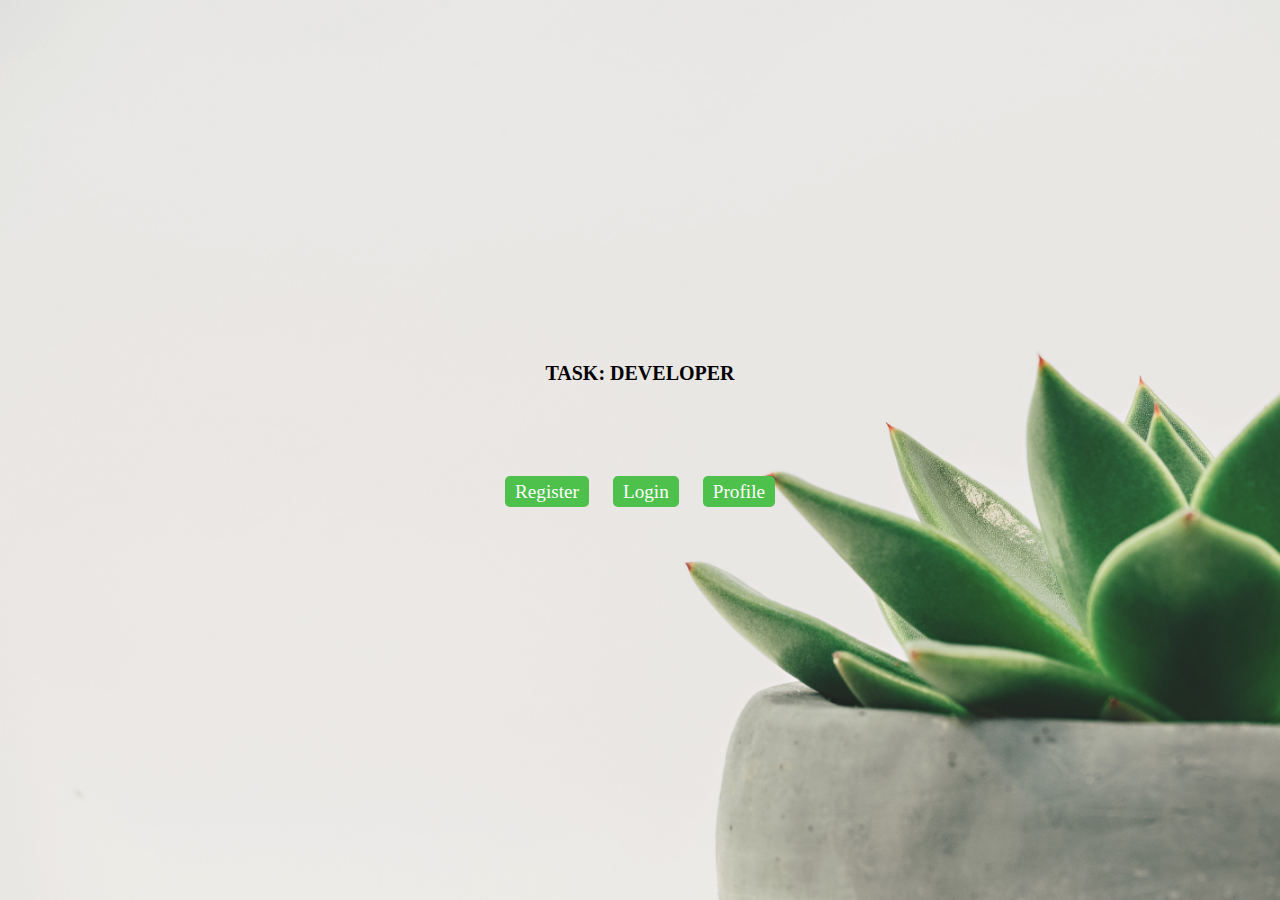
<file: index.html>
<!DOCTYPE html>
<html lang="en">
<head>
    <meta charset="UTF-8">
    <meta http-equiv="X-UA-Compatible" content="IE=edge">
    <meta name="viewport" content="width=device-width, initial-scale=1.0">
    <title>Index</title>
    <link rel="stylesheet" href="css/index.css">
</head>
<body>
    <div>
    <h1>TASK:  DEVELOPER</h1>
        <ul>
            <li><a href="register.html">Register</a></li>
            <li><a href="login.html">Login</a></li>
            <li><a href="profile.html">Profile</a></li>
        </ul>
        </div>
    
</body>
</html>
</file>
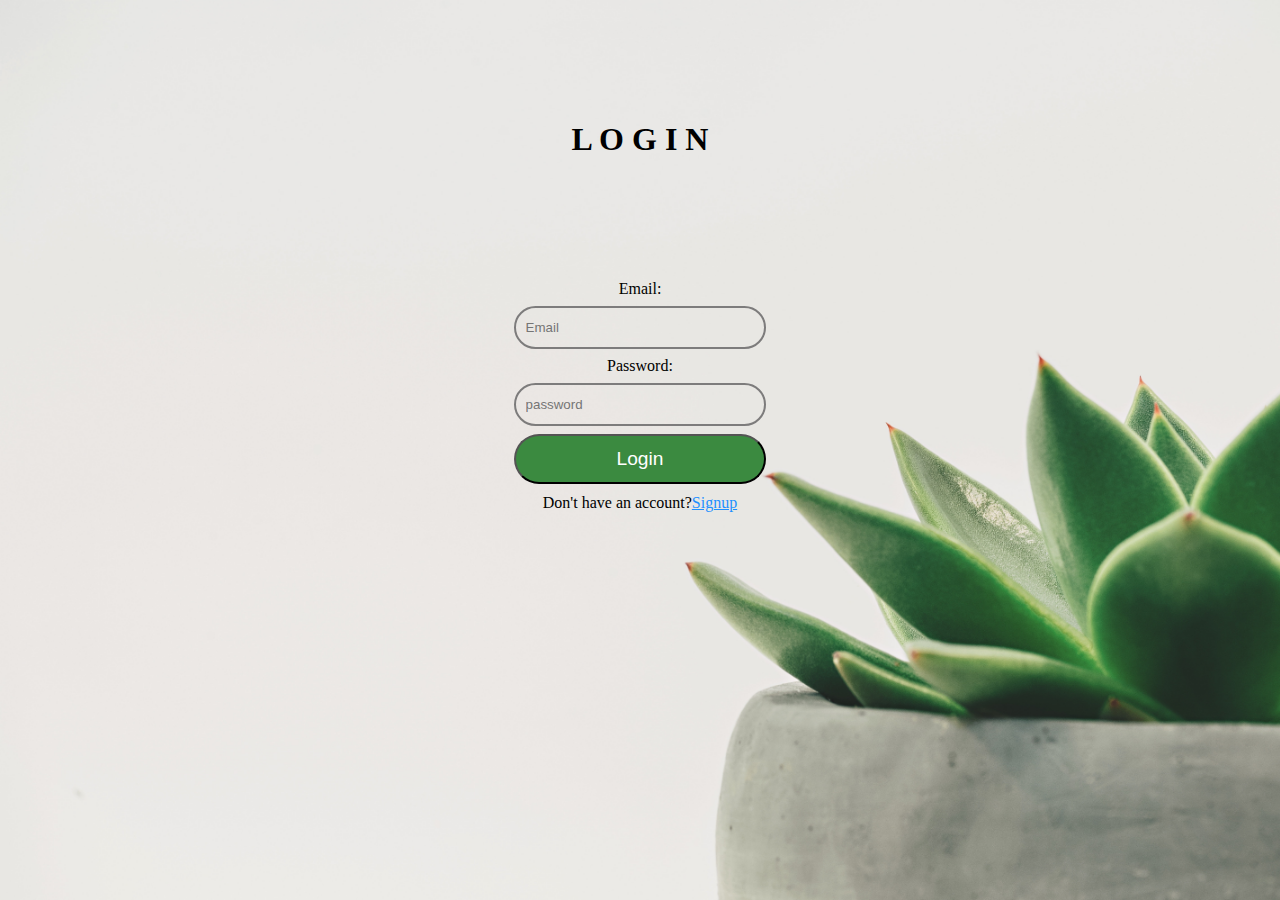
<file: login.html>
<!DOCTYPE html>
<html lang="en">
<head>
    <meta charset="UTF-8">
    <meta http-equiv="X-UA-Compatible" content="IE=edge">
    <meta name="viewport" content="width=device-width, initial-scale=1.0">
    <title>Login page</title>
    <link rel="stylesheet"href="css/login.css">
</head>
<body>
    <div class="login-page">
        <div class="login-form"> 
      <form action="php/login.php" method="post">
        <h1>L O G I N</h1>
          <label for="name">Email:</label><br>
          <input type="text" name="name" placeholder="Email"id="name" /><br>
          <label for="password">Password:</label><br>
          <input type="password" name="password"placeholder="password" id="password 1" /><br>
      
          <input type="submit" value="Login" ><br>
        
            Don't have an account?<a href="register.html" target="_blank">Signup</a></form></label>
            </form>
       </div>
   </div>
      <script src="js/login.js"></script>
    
</body>
</html>
</file>
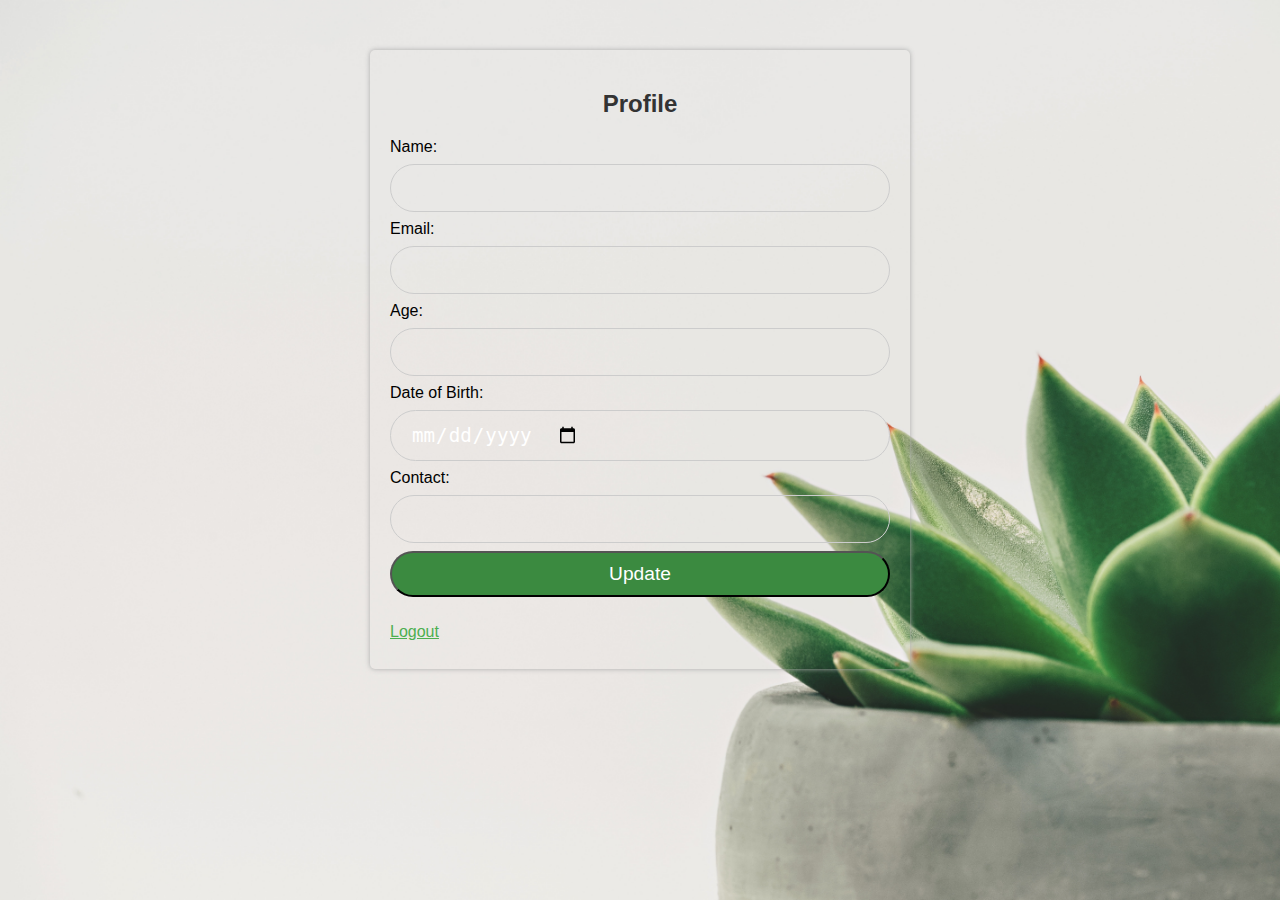
<file: profile.html>
<!DOCTYPE html>
<html lang="en">
<head>
    <meta charset="UTF-8">
    <meta http-equiv="X-UA-Compatible" content="IE=edge">
    <meta name="viewport" content="width=device-width, initial-scale=1.0">
	<title>Profile</title>
	<link rel="stylesheet" href="css/profile.css">
</head>
<body>
    <div class="form-container">
    <form action="php/profile.php" method="post">
	   <h2>Profile</h2>
		<label for="name">Name:</label>
		<input type="text" name="name"><br>

		<label for="email">Email:</label>
		<input type="email" name="email"><br>

		<label for="age">Age:</label>
		<input type="number" name="age"><br>

		<label for="dob">Date of Birth:</label>
		<input type="date" name="dob"><br>

		<label for="contact">Contact:</label>
		<input type="text" name="contact"><br>

		<input type="submit" value="Update">
	</form>
	<p><a href="logout.php">Logout</a></p>
    </div>
	<script src="js/profile.js"></script>
    </body>
</html>
</file>
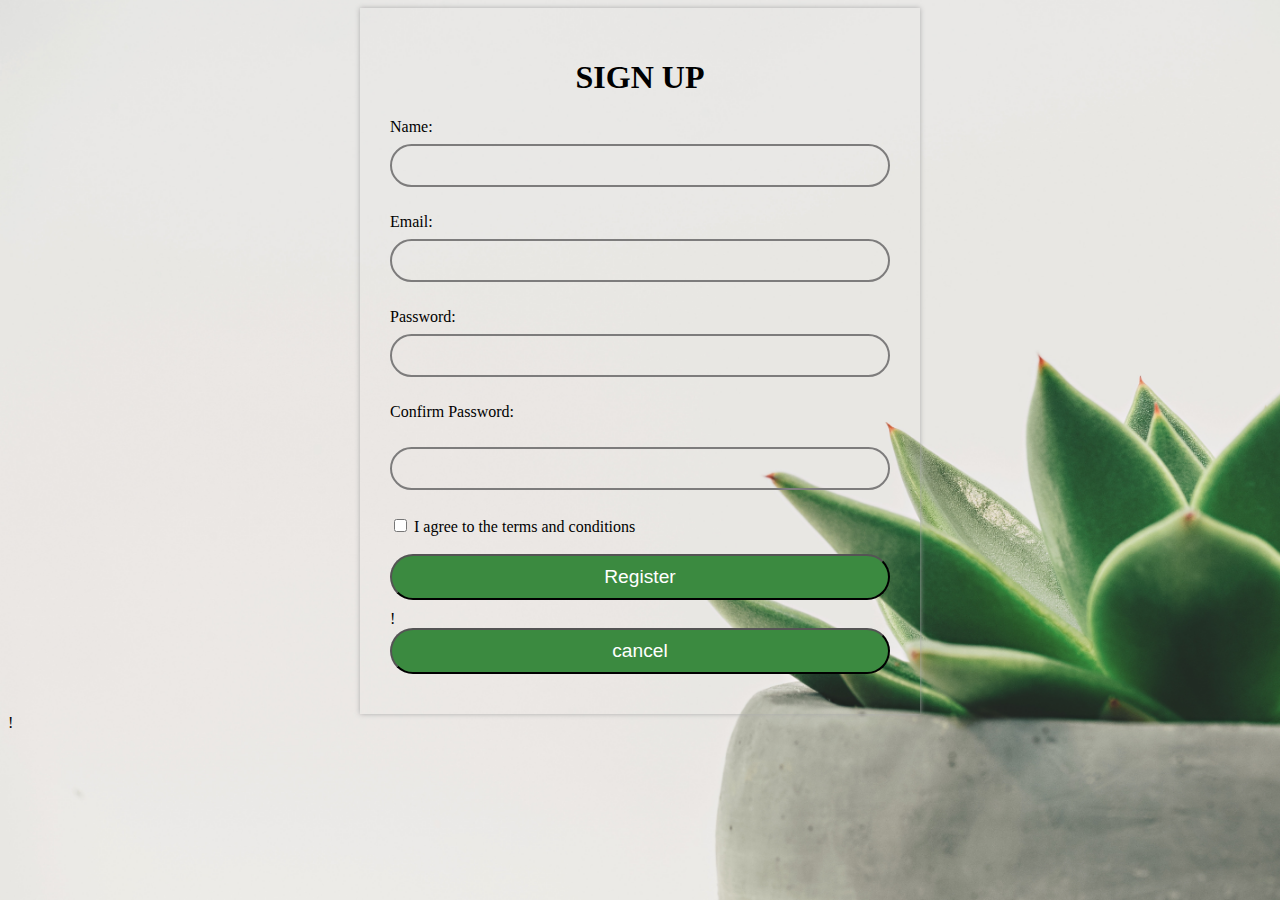
<file: register.html>
<!DOCTYPE html>
<html lang="en">
<head>
    <meta charset="UTF-8">
    <meta http-equiv="X-UA-Compatible" content="IE=edge">
    <meta name="viewport" content="width=device-width, initial-scale=1.0">
    <title>SIGN UP</title>
    <link rel="stylesheet"href="css/register.css">
  <body>
    <div class="form-container">
    <form action="register.php" method="post">
    <h1>SIGN UP</h1>
      <label for="name">Name:</label>
      <input type="text" id="name" name="name" required><br><br>
      <label for="email">Email:</label>
      <input type="email" id="email" name="email" required><br><br>
      <label for="password">Password:</label>
      <input type="password" id="password" name="password" required><br><br>
      <label for="confirm_password">Confirm Password:</label><br><br>
      <input type="password" id="confirm_password" name="confirm_password" required><br><br>
      <input type="checkbox" id="agree" name="agree" required>
      <label for="agree">I agree to the terms and conditions</label><br><br>
      <input type="submit" value="Register">!
      <input type="submit" value="cancel">
    </form>
    </div>
    <script src="js/register.js"></script>
  </body>
</html>
!
</file>
<file: css/index.css>
body{
    background-image: url(../assets/background1.jpg);
    background-attachment: fixed;
    background-size: cover;
    text-align:center;
    padding:20%;
    margin: 20px;
}
h1{
    font-size:20px;
    font-weight:bold;
    color:#000000;
    padding: 10%;

}
ul{
    list-style-type: none;
    padding:0;
    margin:0;

}
li{
    display: inline-block;
    margin: 10px;

}
a{
    text-decoration: navajowhite;
    background: #72bd3d;
    color:#ffffff;
    padding: 5px 10px;

}
ul{
    list-style-type: none;
    padding: 0%;
    margin: 0%;
}
li{
    display: inline-block;
    margin:10px;


}
a{
    text-decoration:navajowhite;
    background-color: #4ec04c;
    color: #ffffff;
    padding: 5px 10px;
    font-size: 1.2rem;
    border-radius: 5px;
    border:none;
    cursor: pointer;
}
</file>
<file: css/login.css>
*{
    background-image: url("../assets/background1.jpg");
    background-attachment: fixed;
    background-size: cover;
}
/* Form container */

  
.login-form{
  text-align:center;
  left: 30%;
}
label{
  text-decoration: solid;
  color: #000000;
  text-align:left;
}
  /* Form input fields */
  input[type=text],
  input[type=password],
  input[type=email] {
    width: 20%;
    padding: 12px 10px;
    margin: 8px 0;
    display: inline-block;
    border: 2px solid #7d7c7c;
    border-radius: 30px;
    box-sizing: border-box;
  }
  
  /* Form submit button */
  input[type="submit"] {
    
    width: 20%;
    padding: 12px 10px;
    font-size: 1.2rem;
    margin-bottom: 10px;
    display: inline-block;
    background: #3b8a40;
    color: #ffffff;
    border-radius: 25px;
    cursor: pointer;
  }
  h1{
    text-align: center;
    padding: 100px;
  }
  /* Form link */
  a {
    color: dodgerblue;
  }
  body{
    text-align: center;
  }
</file>
<file: css/profile.css>
*{
    background-image: url(../assets/background1.jpg);
    background-attachment: fixed;
    background-size: cover;
}
body {
    margin-top: 50px;
    font-family: Arial, sans-serif;
    background-color: #f2f2f2;
}

h2 {
    text-align: center;
    color: #333;
    margin-bottom: 20px;
}

.form-container{
    
    background-color: #fff;
    max-width: 500px;
    max-height: none;
    margin: auto;
    padding: 20px;
    border-radius: 5px;
    box-shadow: 0px 0px 5px #aaa;
    margin-bottom: 20px;
    text-align:left;
}
label{
    text-decoration: solid;
    color: #000000;
}

input[type="text"],
input[type="email"],
input[type="number"],
input[type="date"] {
    width: 100%;
    text-align: left;
    padding: 12px 20px;
    font-size: 1.2rem;
    padding: 12px 20px;
    border: 1px solid #ccc;
    color: #fff;
    background-color: #fff;
    border-radius: 30px;
    box-sizing: border-box;
    margin: 8px 0;
    display:inline-flex;
    cursor: pointer;
}

input[type="submit"] {
    width:100%;
    padding: 10px;
    font-size: 1.2rem;
    margin-bottom: 10px;
    background: #3b8a40;
    color: #ffffff;
    border-radius: 30px;
    cursor: pointer;
}
 h1{
    text-align: center;
    text-emphasis-style: bold;
  }
  

input[type="submit"]:hover {
    background-color: #3e8e41;
    width:auto;
    padding: 10px;
    font-size: 1.2rem;
    margin-bottom: 10px;
    background: #3b8a40;
    color: #ffffff;
    border-radius: 30px;
    cursor: pointer;
}

p {
    margin-bottom: 8px;
}

a {
    color: #4CAF50;
}
</file>
<file: css/register.css>
*{
    background: url(../assets/background1.jpg);
    background-attachment: fixed;
    background-size: cover;
}
/* Form container */
.form-container {
    max-width: 500px;
    margin: auto;
    padding: 30px;
    background-color: #ffffff;
    box-shadow: 0px 0px 5px #aaa;
  }
  
  /* Form input fields */
  input[type=text], input[type=password], input[type=email] {
    width: 100%;
    padding: 12px 20px;
    margin: 8px 0;
    display: inline-block;
    border: 2px solid #7d7c7c;
    border-radius: 30px;
    box-sizing: border-box;
  }
  
  /* Form submit button */
  input[type="submit"] {
    width:100%;
    padding: 10px;
    font-size: 1.2rem;
    margin-bottom: 10px;
    background: #3b8a40;
    color: #ffffff;
    border-radius: 30px;
    cursor: pointer;
  }
  h1{
    text-align: center;
  }
  
  /* Form cancel button */
  input[type="cancel"] {
    background-color: #f44336;
    color: white;
    padding: 12px 20px;
    margin: 8px 0;
    border: 5px;
    cursor: pointer;
    width: 100%;
  }
  
  /* Form link */
  a {
    color: dodgerblue;
  }
</file>
